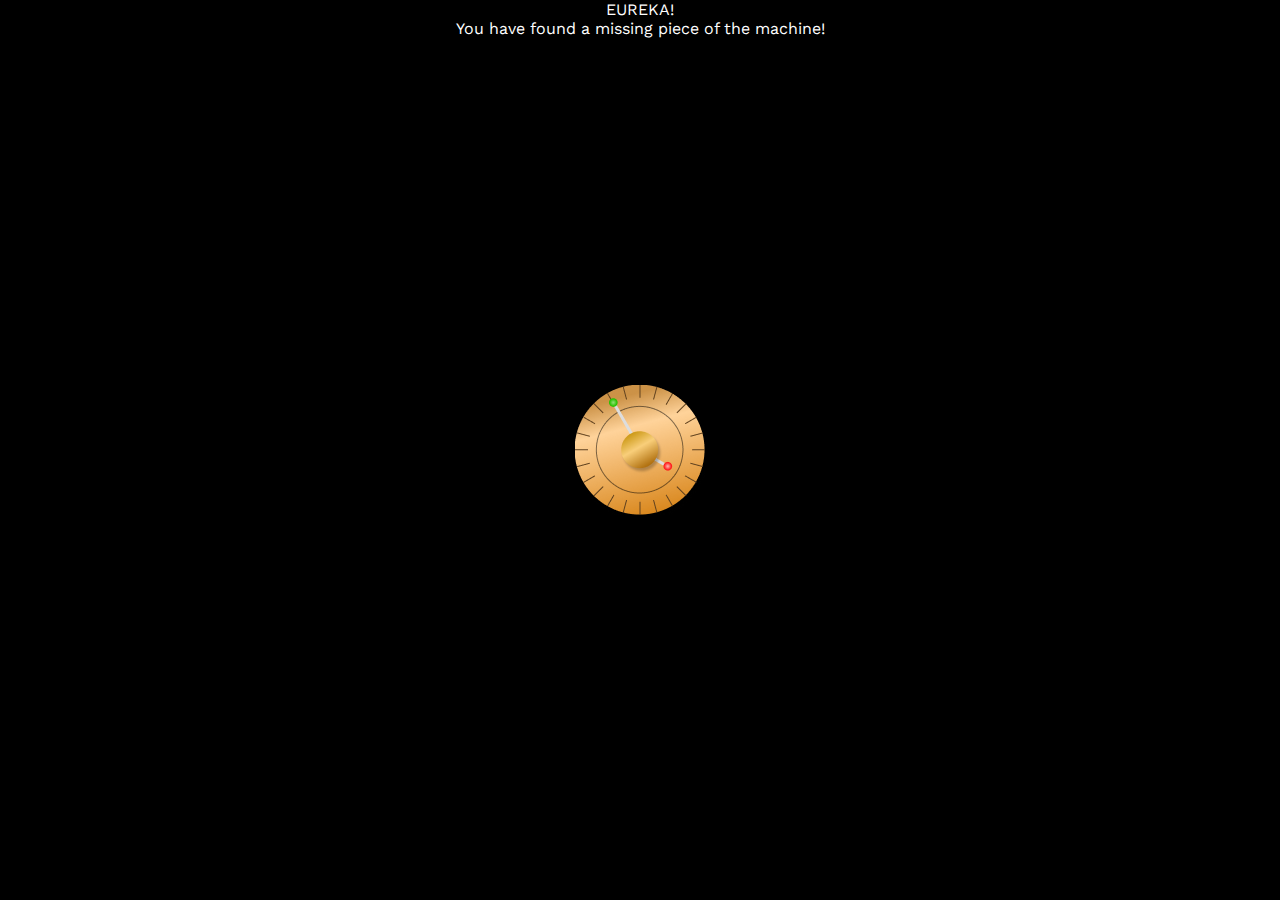
<file: eureka.html>
<!doctype html>

<html lang="en">
  <head>
    <meta charset="utf-8">

    <title>The Locked Door</title>
    <meta name="viewport" content="width=device-width, initial-scale=1">
    <link rel="preconnect" href="https://fonts.gstatic.com">
    <link href="https://fonts.googleapis.com/css2?family=GFS+Neohellenic:wght@400;700&family=Work+Sans:wght@500&display=swap" rel="stylesheet">
    <link type="text/css" rel="stylesheet" href="./style.css"/>
  </head>
  <body class="bg-black text-white font-work-sans text-center text-16px">
    <div class="static h-screen">
    <p>EUREKA!</p>
    <p>You have found a missing piece of the machine!</p>
    <img src="./piece.png" class="absolute-center" />
    </div>
  </body>
</html>
</file>
<file: style.css>
/* RESET */
body, html {
  padding: 0;
  margin: 0;
}

* { box-sizing: border-box; margin: 0; padding: 0; }

ol { padding: 0 1rem; } 

li {
  margin-left: 1rem;
}


/* LAYOUT */
/* Overflow */
.overflow-hidden { overflow: hidden; }
/* Position */
.static { position: static; }

/* FLEXBOX */
.flex { display: flex; }
.flex-col { flex-direction: column; }

/* BOX ALIGNMENT */
/* Justify Content */
.justify-between { justify-content: space-between; }
.justify-center { justify-content: center; }

/* SPACING */
/* Padding */
.p-2 { padding: 0.5rem; }
.px-2 { padding-left: 0.5rem; padding-right: 0.5rem; }
.pt-8 { padding-top: 2rem; }

/* Margin */
.mb-2 { margin-bottom: 0.5rem; } 
.mb-8 { margin-bottom: 2rem; } 

/* SIZING */
/* Height */
.h-screen {
  height: 100vh;
}
.h-full {
  height: 100%;
}
/* Max Width */
.max-w-full { max-width: 100%; }

/* TYPOGRAPHY */
/* Font Family */
.font-work-sans { font-family: 'Work Sans', sans-serif; }
.font-neohellenic { font-family: 'GFS Neohellenic', sans-serif; }

/* Font Size */
.text-14px { font-size: 14px; }
.text-16px { font-size: 16px; }
.text-18px { font-size: 18px; }
.text-24px { font-size: 24px; }

/* Font Weight */
.font-bold { font-weight: 700; }

/* Text Align */
.text-center { text-align: center }

/* Text Color */
.text-black { color: #000000; }
.text-white { color: #FFFFFF; }
.text-brown { color: #855F26; }

/* Text Transform */

.uppercase { text-transform: uppercase; }


/* BACKGROUNDS */
.bg-black { background-color: #000000; }
.bg-brown { background-color: #855F26; }

/* BORDERS */
.rounded  { border-radius: 0.25rem }

/* CUSTOM COMPONENTS */ 
.heading {
  font-family: 'GFS Neohellenic', sans-serif; 
  font-size: 24px;
  color: #855F26;
  text-align: center;
}

.incorrect {
  outline-color red;
  -webkit-animation: shake .5s linear;
}

@-webkit-keyframes shake {
  8%, 41% {
    -webkit-transform: translateX(-10px);
  }
  25%, 58% {
    -webkit-transform: translateX(10px);
  }
  75% {
    -webkit-transform: translateX(-5px);
  }
  92% {
    -webkit-transform: translateX(5px);
  }
  0%, 100% {
    -webkit-transform: translateX(0);
  }
}


.absolute-center {
  position: absolute;
  top: 50%;
  left: 50%;
 transform: translate(-50%, -50%);
}

.pin-pad input {
  height: 2rem;
  text-align: center;
  padding: .5rem;
  font-size: 20px;
}
</file>
